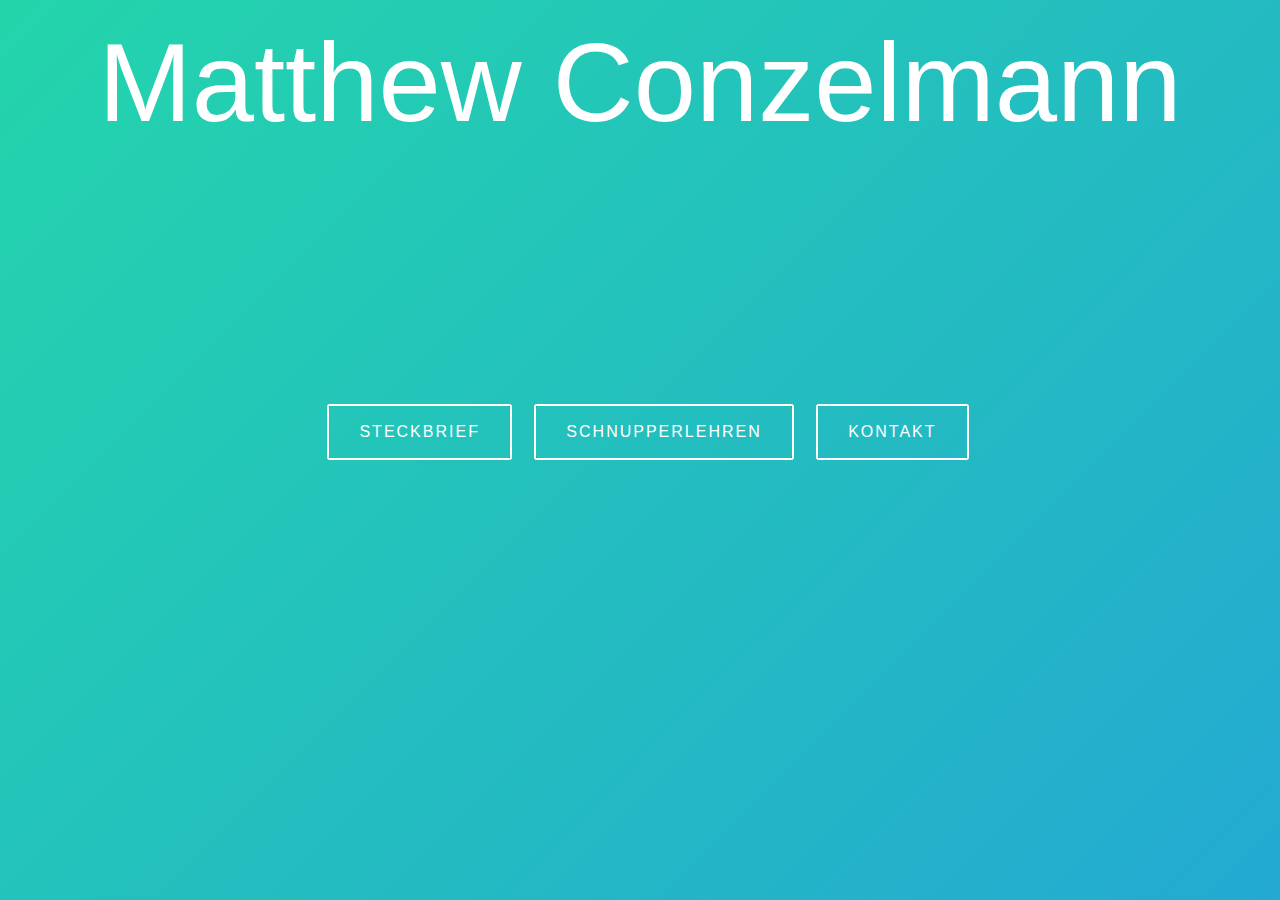
<file: html/index.html>
<!doctype html>
<html>
<head>
<link rel="stylesheet" href="https://maxcdn.bootstrapcdn.com/bootstrap/4.5.2/css/bootstrap.min.css">
<link rel="stylesheet" href="../css/background.css">
<link rel="stylesheet" href="../css/title.css">
<link rel="stylesheet" href="../css/buttons.css">
<link href="https://fonts.googleapis.com/css?family=Lora|Markazi+Text|Merriweather|Roboto+Mono|Sniglet" rel="stylesheet">
<script src="https://ajax.googleapis.com/ajax/libs/jquery/3.5.1/jquery.min.js"></script>
<script src="https://cdnjs.cloudflare.com/ajax/libs/popper.js/1.16.0/umd/popper.min.js"></script>
<script src="https://maxcdn.bootstrapcdn.com/bootstrap/4.5.2/js/bootstrap.min.js"></script>
<meta name="viewport" content="width=device-width, initial-scale=1">
<title>Szene isch Matti Story</title>
</head>
<body>

  <h1 class="animated-text">Matthew Conzelmann</h1>

  <!-- Area Designated for the background.css to take place -->
  <div class="btn-group mt-2 mb-4" role="group" aria-label="actionButtons">
  </div>

  <script>src="../javascript/title.js"</script>

  <div class="container">

    <a class="btn btn-outline color draw" href="#">
      Steckbrief
      <span class="lines"></span>
    </a>

    <a class="btn btn-outline color draw" href="#">
      Schnupperlehren
      <span class="lines"></span>
    </a>
    
    <a class="btn btn-outline color draw" href="#">
      Kontakt
      <span class="lines"></span>
    </a>


  </div>


</body>

</html>
</file>
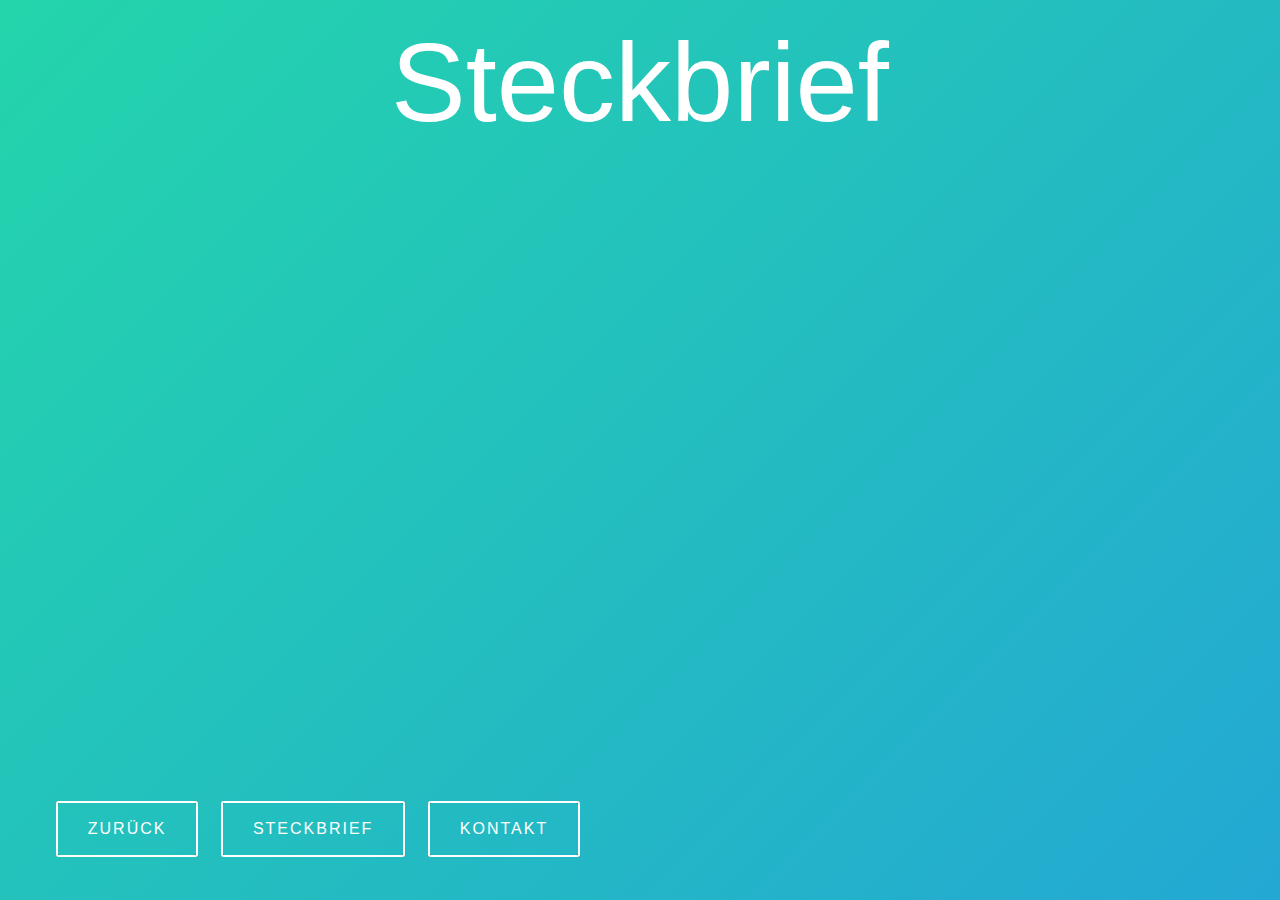
<file: html/schnuppern.html>
<!doctype html>
<html>
<head>
<link rel="stylesheet" href="https://maxcdn.bootstrapcdn.com/bootstrap/4.5.2/css/bootstrap.min.css">
<link rel="stylesheet" href="../css/background.css">
<link rel="stylesheet" href="../css/title.css">
<link rel="stylesheet" href="../css/buttons.css">
<link rel="stylesheet" href="../css/return.css">
<link href="https://fonts.googleapis.com/css?family=Lora|Markazi+Text|Merriweather|Roboto+Mono|Sniglet" rel="stylesheet">
<script src="https://ajax.googleapis.com/ajax/libs/jquery/3.5.1/jquery.min.js"></script>
<script src="https://cdnjs.cloudflare.com/ajax/libs/popper.js/1.16.0/umd/popper.min.js"></script>
<script src="https://maxcdn.bootstrapcdn.com/bootstrap/4.5.2/js/bootstrap.min.js"></script>
<meta name="viewport" content="width=device-width, initial-scale=1">
<title>Szene isch mattis websiite</title>
</head>
<body>

  <h1 class="animated-text">Steckbrief</h1>

  <!-- Area Designated for the background.css to take place -->
  <div class="btn-group mt-2 mb-4" role="group" aria-label="actionButtons">
  </div>

  <script>src="../javascript/title.js"</script>

  <!-- Buttons are here and active -->

  <div class="container">

    <a class="btn btn-outline color draw" href="index.html">
      Zurück
      <span class="lines"></span>
    </a>

    <a class="btn btn-outline color draw" href="steckbrief.html">
      Steckbrief
      <span class="lines"></span>
    </a>

    <a class="btn btn-outline color draw" href="kontakt.html">
      Kontakt
      <span class="lines"></span>
    </a>
  </div>


</body>

</html>
</file>
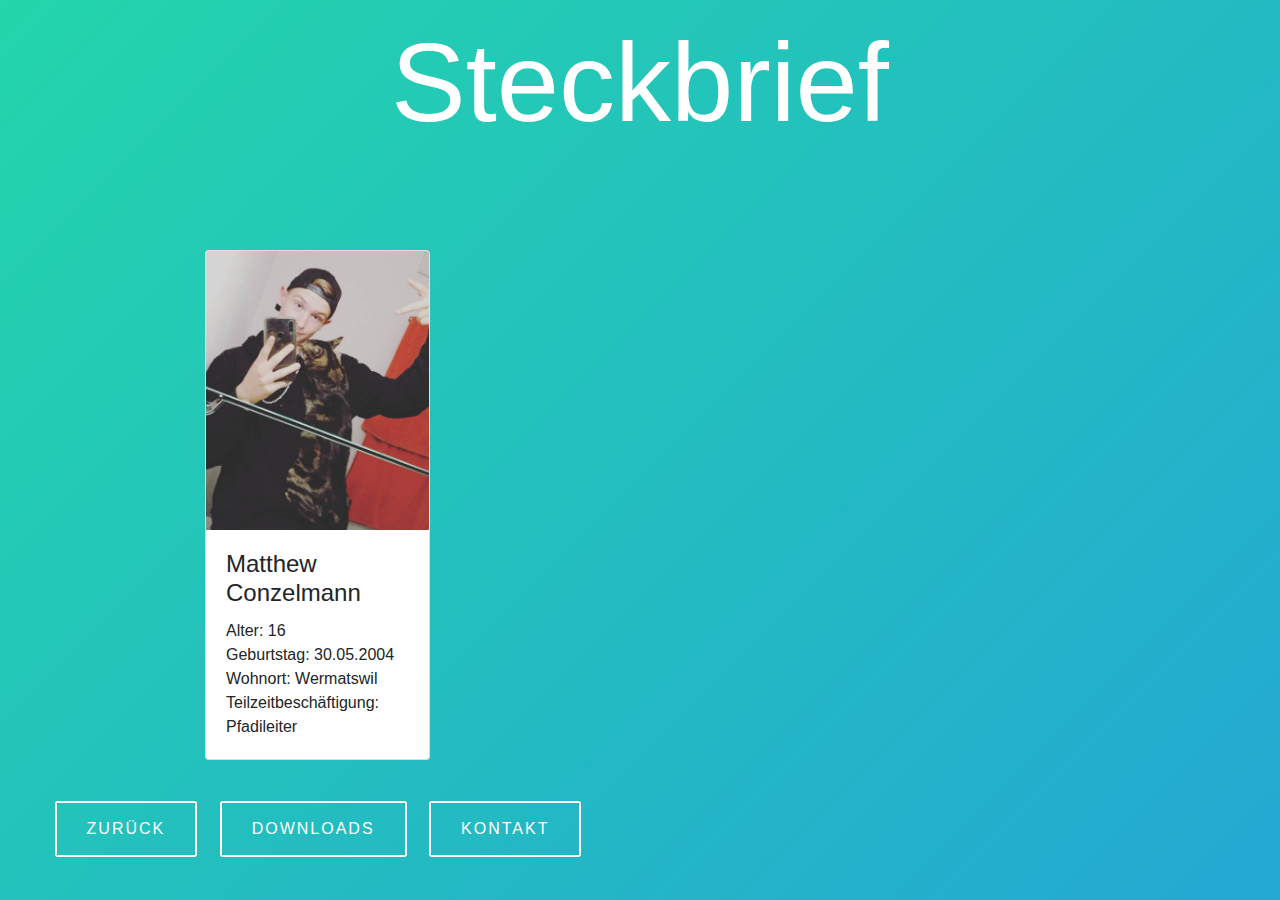
<file: html/steckbrief.html>
<!doctype html>
<html>
<head>
<link rel="stylesheet" href="https://maxcdn.bootstrapcdn.com/bootstrap/4.5.2/css/bootstrap.min.css">
<link rel="stylesheet" href="../css/background.css">
<link rel="stylesheet" href="../css/title.css">
<link rel="stylesheet" href="../css/buttons.css">
<link rel="stylesheet" href="../css/return.css">
<link href="https://fonts.googleapis.com/css?family=Lora|Markazi+Text|Merriweather|Roboto+Mono|Sniglet" rel="stylesheet">
<script src="https://ajax.googleapis.com/ajax/libs/jquery/3.5.1/jquery.min.js"></script>
<script src="https://cdnjs.cloudflare.com/ajax/libs/popper.js/1.16.0/umd/popper.min.js"></script>
<script src="https://maxcdn.bootstrapcdn.com/bootstrap/4.5.2/js/bootstrap.min.js"></script>
<meta name="viewport" content="width=device-width, initial-scale=1">
<title>Mattis Webseite</title>
</head>
<body>

  <h1 class="animated-text">Steckbrief</h1>

  <!-- Area Designated for the background.css to take place -->
  <div class="btn-group mt-2 mb-4" role="group" aria-label="actionButtons">
  </div>

  <script>src="../javascript/title.js"</script>  

 <!-- Bootstrap card -->
  <div class="card" style="width:225px">
    <img class="card-img-top" src="../img/matt1gen.png" alt="Card image" style="width:100%">
    <div class="card-body">
      <h4 class="card-title">Matthew Conzelmann</h4>
      <p class="card-text">
        Alter: 16 <br> 
        Geburtstag: 30.05.2004 <br>
        Wohnort: Wermatswil <br>
        Teilzeitbeschäftigung: Pfadileiter</p>
      
    </div>
  </div>
  <br>

  <!-- Buttons are here and active -->

  <div class="container">

    <a class="btn btn-outline color draw" href="index.html">
      Zurück
      <span class="lines"></span>
    </a>

    <a class="btn btn-outline color draw" href="download.html">
      Downloads
      <span class="lines"></span>
    </a>

    <a class="btn btn-outline color draw" href="kontakt.html">
      Kontakt
      <span class="lines"></span>
    </a>
  </div>


</body>

</html>
</file>
<file: css/background.css>
body {
	background: linear-gradient(-45deg, #ee7752, #e73c7e, #23a6d5, #23d5ab);
	background-size: 400% 400%;
	animation: gradient 15s ease infinite;
	font-family: Arial, Helvetica, sans-serif;
}

@keyframes gradient {
	0% {
		background-position: 0% 50%;
	}
	50% {
		background-position: 100% 50%;
	}
	100% {
		background-position: 0% 50%;
	}
}
</file>
<file: css/buttons.css>
/* Page Styling */
* {
  box-sizing: border-box;
}
body {
  font-family: Arial, Helvetica, sans-serif;
  padding: 1rem;
}

.container {
  text-align: center;
}

.btn {
  display: inline-block;
  letter-spacing: 2px;
  padding: 1rem 2rem;
  text-align: center;
  text-decoration: none;
  text-transform: uppercase;
  color: #fff;
  margin-left: 1rem;
}

/* Button Outline
----------------------------*/
.btn-outline {
  transition: color 0.3s;
}

.btn-outline.color {
  margin-left: 1rem;
  box-shadow: inset 0 0 0 2px #000;
}

/* When animating the lines simply move in a certain direction, so we need to make sure that they are hidden when outside of the button. This way we will get our realistic animating border effect. */
.btn-outline {
  overflow: hidden;
  position: relative;
}
/* Left & Right Lines Container */
.btn-outline .lines {
  display: block;
  height: 100%;
  left: 0;
  position: absolute;
  top: 0;
  width: 100%;
  z-index: 0;
}
/* All Lines */
.btn-outline:before,
.btn-outline:after,
.btn-outline .lines:before,
.btn-outline .lines:after{
  background-color: #fff;
  content: "";
  position: absolute;
  transition: transform 0.3s;
}
/* Top & Bottom Lines */
.btn-outline:before,
.btn-outline:after {
  left: 0;
  width: 100%;
  height: 2px;
}
/* Top Line */
.btn-outline:after {
  bottom: auto;
  top: 0;
}
.btn-outline.draw:after {
  transition-delay: 0.6s;
}
/* Bottom Line */
.btn-outline:before {
  bottom: 0;
  top: auto;
}
.btn-outline.draw:before {
  transition-delay: 0.2s;
}
/* Left & Right Lines */
.btn-outline .lines:before,
.btn-outline .lines:after {
  top: 0;
  height: 100%;
  width: 2px;
}
/* Left Line */
.btn-outline .lines:before {
  left: 0;
  right: auto;
}
/* Right Line */
.btn-outline .lines:after {
  left: auto;
  right: 0;
}
.btn-outline.draw .lines:after {
  transition-delay: 0.4s;
}
/***************
 * Hover State *
 ***************/
/* Text */
.btn-outline:hover {
  color: #000;
}
/* Top */
.btn-outline:hover:after {
  transform: translateX(100%);
}
.btn-outline.draw:hover:after {
  transition-delay: 0s;
}
/* Bottom */
.btn-outline:hover:before {
  transform: translateX(-100%);
}
.btn-outline.draw:hover:before {
  transform: translateX(-100%);
  transition-delay: 0.4s;
}
/* Left */
.btn-outline:hover .lines:before {
  transform: translateY(-100%);
}
.btn-outline.center:hover .lines:before {
  transform: translateY(100%);
}
.btn-outline.draw:hover .lines:before {
  transform: translateY(-100%);
  transition-delay: 0.6s;
}
/* Right */
.btn-outline:hover .lines:after {
  transform: translateY(100%);
}
.btn-outline.center:hover .lines:after {
  transform: translateY(-100%);
}
.btn-outline.draw:hover .lines:after {
  transform: translateY(100%);
  transition-delay: 0.2s;
}

/* Button Swipe
----------------------------*/
.btn-swipe {
  position: relative;
  background-color: #000;
  z-index: 0;
  overflow: hidden;
  transition: color 0.3s cubic-bezier(0, .25, .5, 1);
}

.btn-swipe.no-bg {
  background: none;
  box-shadow: inset 0 0 0 2px #fff;
}

.btn-swipe:before {
  content: "";
  position: absolute;
  top: 0;
  bottom: 0;
  left: 0;
  z-index: -1;
  width: 100%;
  transform: translateX(-115%);
  transition: all 0.3s cubic-bezier(0, .25, .5, 1);
  background-color: #fff;
}

.btn-swipe.angle::before {
  transform: skewX(-35deg) translateX(-115%);
}

.btn-swipe:hover::before,
.btn-swipe:active::before {
  transform: translateX(0) scaleX(1.35);
}

.btn-swipe.angle:hover::before,
.btn-swipe.angle:active::before {
  transform: skewX(-15deg) translateX(0) scaleX(1.35);
}

.btn-swipe:hover,
.btn-swipe:active {
  color: #000;
}

/* Button Simple
----------------------------*/
.btn-simple {
  position: relative;
  background-color: none;
  box-shadow: inset 0 0 0 2px #fff;
  z-index: 0;
  overflow: hidden;
  transition: all 0.25s ease-out;
}

.btn-simple:hover,
.btn-simple:focus {
  box-shadow: inset 0 0 0 2px rgba(255,255,255,0.5);
  color: rgba(255,255,255,0.5);
  transform: translateY(2px);
}

.btn-simple:focus {
  color: rgba(255,255,255,1);
}

.dropdown-show {
  align-items: center; 
  text-align: center;
}
</file>
<file: css/return.css>
.container {
position: absolute;
top:  800px; 
right: 400px;
align-items: center;

}

.card {
    position: absolute;
    top:  250px; 
    right: 850px;
    align-items: center; 
}
</file>
<file: css/title.css>
.animated-text {
 text-align: center;
 color: White;
 font-family: Arial;
 overflow: hidden;
 height:3.1em;
 font-size: 7em;
 word-wrap: break-word;
 white-space: nowrap;
 animation: typing 8s;
}

@keyframes typing {
  from {
    width: 0;
  }

  to {
    width: 29.55ch;
  }
}
</file>
